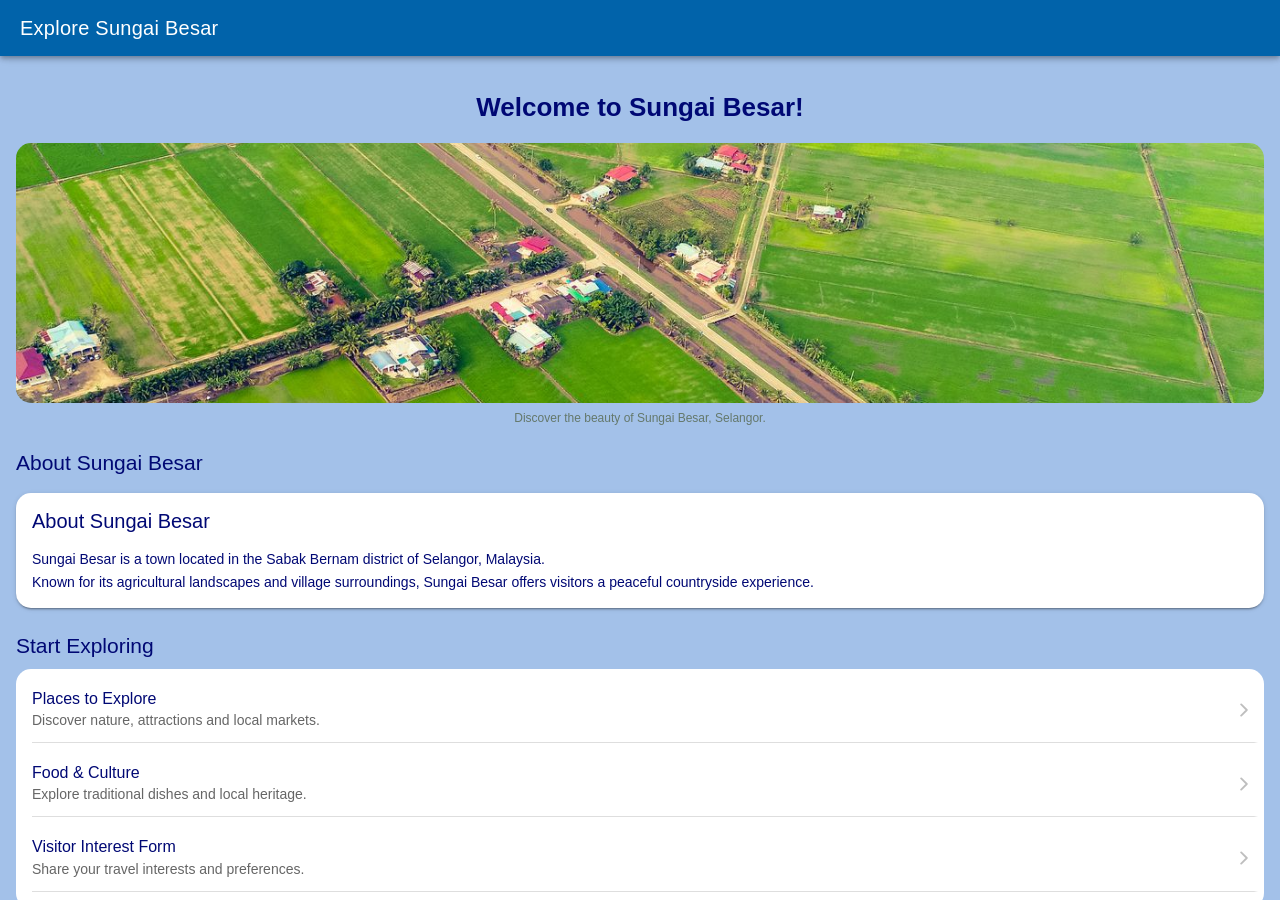
<file: Source/index.html>
<!doctype html>
<html lang="en">
<head>
  <meta charset="utf-8">
  <meta name="viewport"
    content="width=device-width, initial-scale=1">

  <title>Explore Sungai Besar</title>

  <!-- Local Ionic Library -->
  <script type="module"
    src="vendor/ionic/dist/ionic/ionic.esm.js">
  </script>

  <link rel="stylesheet"
    href="vendor/ionic/css/ionic.bundle.css">

  <!-- Custom CSS -->
  <link rel="stylesheet" href="css/style.css">
</head>

<body>
  <ion-app>

    <!-- Header -->
    <ion-header>
      <ion-toolbar class="home-toolbar" color="secondary">
        <ion-title>Explore Sungai Besar</ion-title>
      </ion-toolbar>
    </ion-header>

    <ion-content class="ion-padding home-content">

      <!-- Welcome -->
      <h1 class="welcome-title">
        Welcome to Sungai Besar!
      </h1>

      <!-- Sungai Besar Picture -->
      <figure class="home-picture">
        <img
          src="images/sungai-besar.jpg"
          alt="Scenic view of Sungai Besar, Selangor">

        <figcaption>
          Discover the beauty of Sungai Besar,
          Selangor.
        </figcaption>
      </figure>

      <h2 class="home-heading">
        About Sungai Besar
      </h2>

      <!-- About Hometown -->
      <ion-card class="home-about">

        <ion-card-header>
          <ion-card-title>
            About Sungai Besar
          </ion-card-title>
        </ion-card-header>

        <ion-card-content>
          <p>
            Sungai Besar is a town located
            in the Sabak Bernam district
            of Selangor, Malaysia.
          </p>

          <p>
            Known for its agricultural
            landscapes and village
            surroundings, Sungai Besar
            offers visitors a peaceful
            countryside experience.
          </p>
        </ion-card-content>

      </ion-card>

      <!-- Navigation -->
      <h2 class="home-heading">
        Start Exploring
      </h2>

      <ion-list class="home-navigation">

        <ion-item href="places.html" detail="true">
          <ion-label class="ion-text-wrap">
            <h2>Places to Explore</h2>
            <p>
              Discover nature, attractions
              and local markets.
            </p>
          </ion-label>
        </ion-item>

        <ion-item href="food.html" detail="true">
          <ion-label class="ion-text-wrap">
            <h2>Food & Culture</h2>
            <p>
              Explore traditional dishes
              and local heritage.
            </p>
          </ion-label>
        </ion-item>

        <ion-item href="interest.html" detail="true">
          <ion-label class="ion-text-wrap">
            <h2>Visitor Interest Form</h2>
            <p>
              Share your travel interests
              and preferences.
            </p>
          </ion-label>
        </ion-item>

      </ion-list>

      <!-- Hometown Highlights -->
      <h2 class="home-heading">
        What Makes Sungai Besar Special?
      </h2>

      <ion-card>
        <ion-card-content>

          <h3>Beautiful Countryside</h3>
          <p>
            Peaceful paddy fields and
            agricultural landscapes.
          </p>

          <h3>Traditional Food</h3>
          <p>
            Local dishes influenced by
            Javanese and Banjar heritage.
          </p>

          <h3>Local Community</h3>
          <p>
            Traditional village life,
            markets and cultural activities.
          </p>

        </ion-card-content>
      </ion-card>

    </ion-content>

  </ion-app>
</body>
</html>
</file>
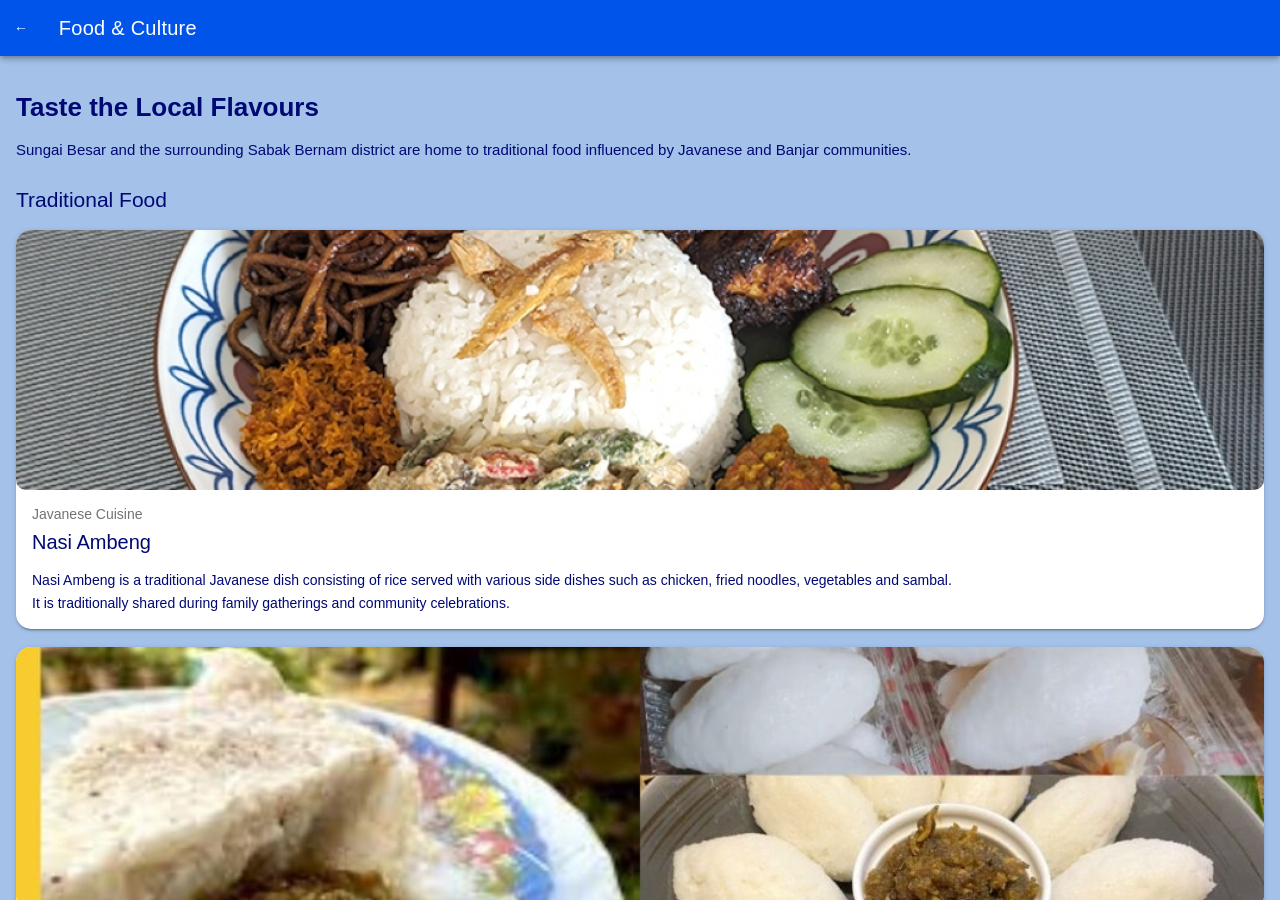
<file: Source/food.html>
<!doctype html>
<html lang="en">
<head>
  <meta charset="utf-8">
  <meta name="viewport"
    content="width=device-width, initial-scale=1">

  <title>Food & Culture</title>

  <!-- Local Ionic Library -->
  <script type="module"
    src="vendor/ionic/dist/ionic/ionic.esm.js">
  </script>

  <link rel="stylesheet"
    href="vendor/ionic/css/ionic.bundle.css">

  <!-- Custom CSS -->
  <link rel="stylesheet" href="css/style.css">
</head>

<body>
  <ion-app>

    <!-- Header -->
    <ion-header>
      <ion-toolbar color="primary">

        <ion-buttons slot="start">
          <ion-button href="index.html">
            &#8592; 
          </ion-button>
        </ion-buttons>

        <ion-title>Food & Culture</ion-title>

      </ion-toolbar>
    </ion-header>

    <ion-content class="ion-padding">

      <h1>Taste the Local Flavours</h1>

      <p>
        Sungai Besar and the surrounding
        Sabak Bernam district are home to
        traditional food influenced by
        Javanese and Banjar communities.
      </p>

      <h2>Traditional Food</h2>

      <!-- Food 1 -->
      <ion-card>

        <img
          class="food-photo"
          src="images/nasi-ambeng.jpg"
          alt="Traditional Nasi Ambeng served
          with rice and side dishes">

        <ion-card-header>
          <ion-card-subtitle>
            Javanese Cuisine
          </ion-card-subtitle>

          <ion-card-title>
            Nasi Ambeng
          </ion-card-title>
        </ion-card-header>

        <ion-card-content>
          <p>
            Nasi Ambeng is a traditional
            Javanese dish consisting of rice
            served with various side dishes
            such as chicken, fried noodles,
            vegetables and sambal.
          </p>

          <p>
            It is traditionally shared
            during family gatherings
            and community celebrations.
          </p>
        </ion-card-content>

      </ion-card>

      <!-- Food 2 -->
      <ion-card>

        <img
          class="food-photo"
          src="images/punten.jpg"
          alt="Traditional punten rice
          served with spicy sambal">

        <ion-card-header>
          <ion-card-subtitle>
            Traditional Breakfast
          </ion-card-subtitle>

          <ion-card-title>
            Punten & Sambal Ijo
          </ion-card-title>
        </ion-card-header>

        <ion-card-content>
          <p>
            Punten is a traditional
            Javanese dish made from rice,
            coconut milk and salt.
          </p>

          <p>
            The rice is mashed and shaped
            before being served with spicy
            sambal. It is commonly enjoyed
            for breakfast or as a snack.
          </p>
        </ion-card-content>

      </ion-card>

      <!-- Food 3 -->
      <ion-card>

        <img
          class="food-photo"
          src="images/wadai-kiping.jpg"
          alt="Traditional Banjar dessert
          Wadei Kepeng">

        <ion-card-header>
          <ion-card-subtitle>
            Banjar Heritage
          </ion-card-subtitle>

          <ion-card-title>
            Wadei Kepeng
          </ion-card-title>
        </ion-card-header>

        <ion-card-content>
          <p>
            Wadei Kepeng is a traditional
            sweet dessert associated with
            the Banjar community.
          </p>

          <p>
            It is part of the culinary
            heritage found in the
            Sabak Bernam district.
          </p>
        </ion-card-content>

      </ion-card>

      <!-- Cultural Heritage -->
      <h2>Local Culture & Heritage</h2>

      <ion-card>
        <ion-card-header>
          <ion-card-title>
            A Community Rich in Traditions
          </ion-card-title>
        </ion-card-header>

        <ion-card-content>
          <p>
            Sabak Bernam is home to
            communities with Javanese,
            Banjar and Bugis heritage.
          </p>

          <p>
            Traditional food, agriculture,
            fishing and village activities
            form an important part of
            the district's identity.
          </p>
        </ion-card-content>
      </ion-card>

      <!-- Ionic List -->
      <h2>Cultural Highlights</h2>

      <ion-list>

        <ion-item>
          <ion-label class="ion-text-wrap">
            <h2>Traditional Cooking</h2>
            <p>
              Recipes passed down through
              generations.
            </p>
          </ion-label>
        </ion-item>

        <ion-item>
          <ion-label class="ion-text-wrap">
            <h2>Agricultural Heritage</h2>
            <p>
              Rice farming and village
              agricultural activities.
            </p>
          </ion-label>
        </ion-item>

        <ion-item>
          <ion-label class="ion-text-wrap">
            <h2>Community Traditions</h2>
            <p>
              Family gatherings, shared
              meals and local celebrations.
            </p>
          </ion-label>
        </ion-item>

      </ion-list>

      <!-- Embedded Video -->
      <h2>Discover Sabak Bernam</h2>

      <p>
        Watch this Tourism Selangor video
        introducing the natural beauty
        and traditional culture of
        Sabak Bernam.
      </p>

      <div class="video-container">

        <iframe
          src="https://www.youtube.com/embed/Qe6mgtisTdI"
          title="Sabak Bernam tourism video
          by Tourism Selangor"
          width="560"
          height="315"
          allowfullscreen>
        </iframe>

      </div>

      <p>
        An internet connection is required
        to play this video.
      </p>

      <p>
        <a href="https://www.youtube.com/watch?v=Qe6mgtisTdI">
          Watch the video on YouTube
        </a>
      </p>

      <!-- References -->
      <h2>Learn More</h2>

      <p>
        Find more information about the
        district and its local attractions.
      </p>

      <ion-button
        expand="block"
        fill="outline"
        href="https://selangor.travel/exploring-sabak-bernam-a-two-day-travel-guide/">

        Tourism Selangor

      </ion-button>

      <!-- Navigation -->
      <ion-button
        expand="block"
        href="index.html">

        Back to Home

      </ion-button>

    </ion-content>

  </ion-app>
</body>
</html>
</file>
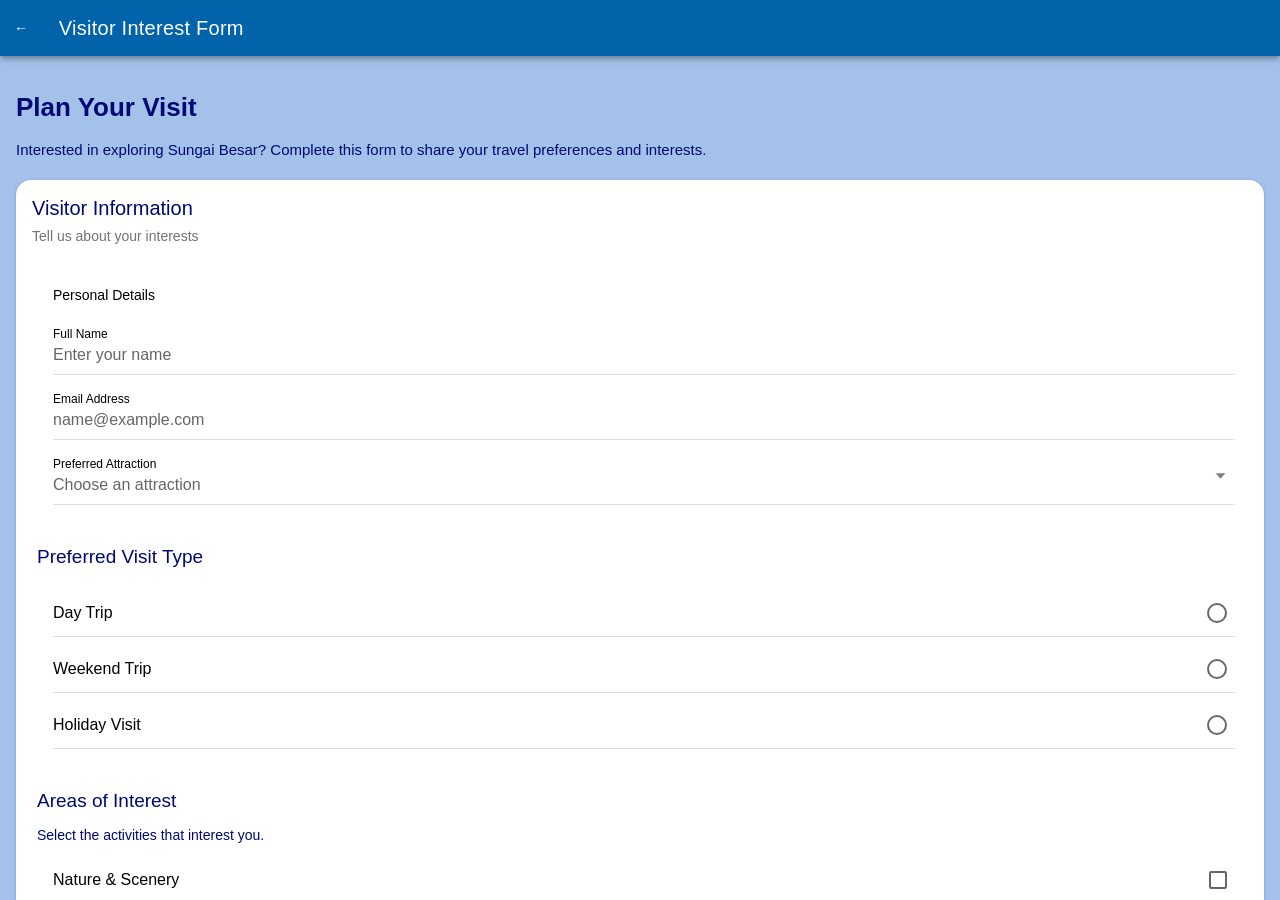
<file: Source/interest.html>
<!doctype html>
<html lang="en">
<head>
  <meta charset="utf-8">
  <meta name="viewport"
    content="width=device-width, initial-scale=1">

  <title>Visitor Interest Form</title>

  <!-- Local Ionic Library -->
  <script type="module"
    src="vendor/ionic/dist/ionic/ionic.esm.js">
  </script>

  <link rel="stylesheet"
    href="vendor/ionic/css/ionic.bundle.css">

  <!-- Custom CSS -->
  <link rel="stylesheet" href="css/style.css">
</head>

<body>
  <ion-app>

    <!-- Header -->
    <ion-header>
      <ion-toolbar color="secondary">

        <ion-buttons slot="start">
          <ion-button href="index.html">
           &#8592; 
          </ion-button>
        </ion-buttons>

        <ion-title>Visitor Interest Form</ion-title>

      </ion-toolbar>
    </ion-header>

    <ion-content class="ion-padding">

      <h1>Plan Your Visit</h1>

      <p>
        Interested in exploring Sungai Besar?
        Complete this form to share your
        travel preferences and interests.
      </p>

      <ion-card>

        <ion-card-header>
          <ion-card-title>
            Visitor Information
          </ion-card-title>

          <ion-card-subtitle>
            Tell us about your interests
          </ion-card-subtitle>
        </ion-card-header>

        <ion-card-content>

          <!-- Demonstration form only -->
          <form id="visitorForm">

            <!-- Text and Email Input -->
            <ion-list>

              <ion-list-header>
                <ion-label>
                  Personal Details
                </ion-label>
              </ion-list-header>

              <ion-item>
                <ion-input
                  id="fullName"
                  name="fullName"
                  type="text"
                  label="Full Name"
                  label-placement="stacked"
                  placeholder="Enter your name">
                </ion-input>
              </ion-item>

              <ion-item>
                <ion-input
                  id="email"
                  name="email"
                  type="email"
                  label="Email Address"
                  label-placement="stacked"
                  placeholder="name@example.com">
                </ion-input>
              </ion-item>

              <!-- Dropdown -->
              <ion-item>
                <ion-select
                  id="attraction"
                  name="attraction"
                  label="Preferred Attraction"
                  label-placement="stacked"
                  placeholder="Choose an attraction">

                  <ion-select-option value="paddy">
                    Sungai Besar Paddy Fields
                  </ion-select-option>

                  <ion-select-option value="market">
                    Pasar Petang Sungai Haji Dorani
                  </ion-select-option>

                  <ion-select-option value="beach">
                    Pantai Bagan Nakhoda Omar
                  </ion-select-option>

                </ion-select>
              </ion-item>

            </ion-list>

            <!-- Radio Buttons -->
            <h2 id="visitPreferenceLabel">
              Preferred Visit Type
            </h2>

            <ion-radio-group
              id="visitPreference"
              name="visitPreference"
              aria-labelledby="visitPreferenceLabel">

              <ion-list>

                <ion-item>
                  <ion-radio
                    value="day-trip"
                    justify="space-between">
                    Day Trip
                  </ion-radio>
                </ion-item>

                <ion-item>
                  <ion-radio
                    value="weekend"
                    justify="space-between">
                    Weekend Trip
                  </ion-radio>
                </ion-item>

                <ion-item>
                  <ion-radio
                    value="holiday"
                    justify="space-between">
                    Holiday Visit
                  </ion-radio>
                </ion-item>

              </ion-list>

            </ion-radio-group>

            <!-- Checkboxes -->
            <h2>Areas of Interest</h2>

            <p>
              Select the activities that
              interest you.
            </p>

            <ion-list>

              <ion-item>
                <ion-checkbox
                  name="nature"
                  value="nature"
                  justify="space-between">
                  Nature & Scenery
                </ion-checkbox>
              </ion-item>

              <ion-item>
                <ion-checkbox
                  name="food"
                  value="food"
                  justify="space-between">
                  Local Food
                </ion-checkbox>
              </ion-item>

              <ion-item>
                <ion-checkbox
                  name="culture"
                  value="culture"
                  justify="space-between">
                  Culture & Heritage
                </ion-checkbox>
              </ion-item>

              <ion-item>
                <ion-checkbox
                  name="shopping"
                  value="shopping"
                  justify="space-between">
                  Local Markets
                </ion-checkbox>
              </ion-item>

            </ion-list>

            <!-- Toggle -->
            <h2>Preferences</h2>

            <ion-list>
              <ion-item>
                <ion-toggle
                  id="updates"
                  name="updates"
                  justify="space-between">
                  Interested in Travel Updates
                </ion-toggle>
              </ion-item>
            </ion-list>

            <!-- Textarea -->
            <h2>Additional Comments</h2>

            <ion-textarea
              id="comments"
              name="comments"
              label="Your Comments"
              label-placement="stacked"
              placeholder="Share what you would like to explore."
              rows="4"
              auto-grow="true">
            </ion-textarea>

            <!-- Button: no processing -->
            <ion-button
              type="button"
              expand="block"
              color="success"
              class="ion-margin-top">
              Submit
            </ion-button>

          </form>

        </ion-card-content>
      </ion-card>

      <!-- Navigation -->
      <ion-button
        expand="block"
        fill="outline"
        href="index.html">
        Back to Home
      </ion-button>

    </ion-content>

  </ion-app>
</body>
</html>
</file>
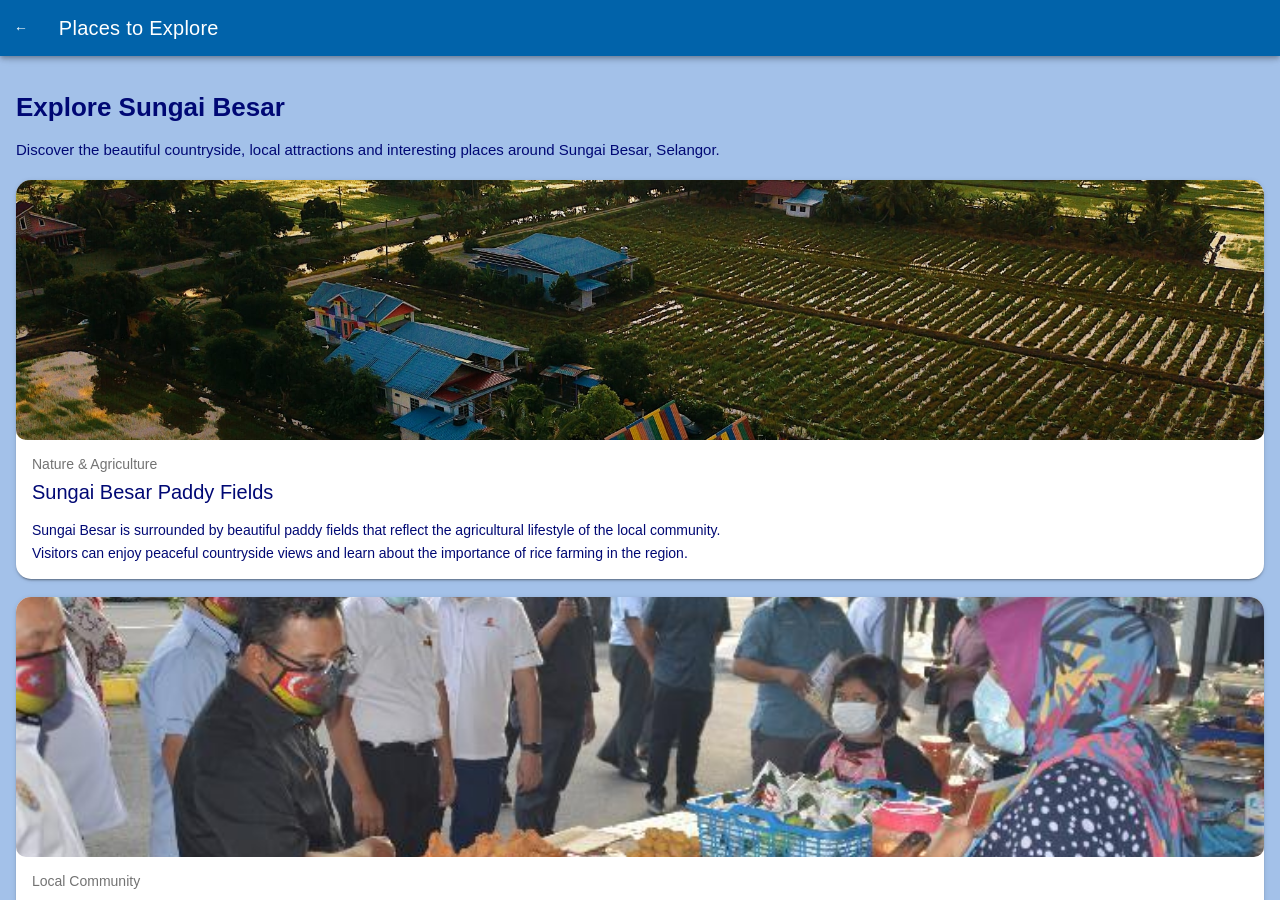
<file: Source/places.html>
<!doctype html>
<html lang="en">
<head>
  <meta charset="utf-8">
  <meta name="viewport"
    content="width=device-width, initial-scale=1">

  <title>Places to Explore</title>

  <!-- Local Ionic Library -->
  <script type="module"
    src="vendor/ionic/dist/ionic/ionic.esm.js">
  </script>

  <link rel="stylesheet"
    href="vendor/ionic/css/ionic.bundle.css">

  <!-- Custom CSS -->
  <link rel="stylesheet" href="css/style.css">
</head>

<body>
  <ion-app>

    <!-- Header -->
    <ion-header>
      <ion-toolbar color="secondary">

        <ion-buttons slot="start">
          <ion-button href="index.html">
            &#8592; 
          </ion-button>
        </ion-buttons>

        <ion-title>Places to Explore</ion-title>

      </ion-toolbar>
    </ion-header>

    <ion-content class="ion-padding">

      <h1>Explore Sungai Besar</h1>

      <p>
        Discover the beautiful countryside,
        local attractions and interesting
        places around Sungai Besar, Selangor.
      </p>

      <!-- Attraction 1 -->
      <ion-card>

        <img
          class="place-photo"
          src="images/paddy-field.jpg"
          alt="Green paddy fields in Sungai Besar">

        <ion-card-header>
          <ion-card-subtitle>
            Nature & Agriculture
          </ion-card-subtitle>

          <ion-card-title>
            Sungai Besar Paddy Fields
          </ion-card-title>
        </ion-card-header>

        <ion-card-content>
          <p>
            Sungai Besar is surrounded by
            beautiful paddy fields that
            reflect the agricultural
            lifestyle of the local community.
          </p>

          <p>
            Visitors can enjoy peaceful
            countryside views and learn
            about the importance of rice
            farming in the region.
          </p>
        </ion-card-content>

      </ion-card>

      <!-- Attraction 2 -->
      <ion-card>

        <img
          class="place-photo"
          src="images/dorani-market.jpg"
          alt="Local market in Sungai Haji Dorani">

        <ion-card-header>
          <ion-card-subtitle>
            Local Community
          </ion-card-subtitle>

          <ion-card-title>
            Pasar Petang Sungai Haji Dorani
          </ion-card-title>
        </ion-card-header>

        <ion-card-content>
          <p>
            This local market offers visitors
            a chance to experience the daily
            life of the community.
          </p>

          <p>
            Visitors can explore stalls
            selling fresh seafood,
            traditional kuih and other
            local products.
          </p>
        </ion-card-content>

      </ion-card>

      <!-- Attraction 3 -->
      <ion-card>

        <img
          class="place-photo"
          src="images/bagan-nakhoda-omar.jpg"
          alt="Coastal scenery at Bagan Nakhoda Omar">

        <ion-card-header>
          <ion-card-subtitle>
            Beach & Recreation
          </ion-card-subtitle>

          <ion-card-title>
            Pantai Bagan Nakhoda Omar
          </ion-card-title>
        </ion-card-header>

        <ion-card-content>
          <p>
            Located in the Sabak Bernam
            district, Pantai Bagan Nakhoda
            Omar is a coastal destination
            with relaxing seaside views.
          </p>

          <p>
            The surrounding area is also
            associated with fishing
            activities and local seafood.
          </p>
        </ion-card-content>

      </ion-card>

      <!-- Ionic List -->
      <h2>Things to Experience</h2>

      <ion-list>

        <ion-item>
          <ion-label class="ion-text-wrap">
            <h2>Enjoy Countryside Views</h2>
            <p>
              Observe the paddy fields
              from public roads and paths.
            </p>
          </ion-label>
        </ion-item>

        <ion-item>
          <ion-label class="ion-text-wrap">
            <h2>Explore Local Markets</h2>
            <p>
              Discover traditional food
              and locally sold products.
            </p>
          </ion-label>
        </ion-item>

        <ion-item>
          <ion-label class="ion-text-wrap">
            <h2>Experience Coastal Life</h2>
            <p>
              Enjoy the seaside atmosphere
              and fishing village heritage.
            </p>
          </ion-label>
        </ion-item>

      </ion-list>

      <!-- HTML Table -->
      <h2>Attraction Comparison</h2>

      <p>
        Compare the attractions before
        planning your visit.
      </p>

      <div class="table-container">

        <table>

          <caption>
            Places to Explore Around Sungai Besar
          </caption>

          <thead>
            <tr>
              <th scope="col">Attraction</th>
              <th scope="col">Category</th>
              <th scope="col">Main Feature</th>
            </tr>
          </thead>

          <tbody>

            <tr>
              <th scope="row">
                Sungai Besar Paddy Fields
              </th>
              <td>Nature</td>
              <td>Rice fields</td>
            </tr>

            <tr>
              <th scope="row">
                Pasar Petang Sungai Haji Dorani
              </th>
              <td>Market</td>
              <td>Local products</td>
            </tr>

            <tr>
              <th scope="row">
                Pantai Bagan Nakhoda Omar
              </th>
              <td>Recreation</td>
              <td>Coastal scenery</td>
            </tr>

          </tbody>

        </table>

      </div>

      <!-- External Link -->
      <h2>More Information</h2>

      <p>
        Discover additional attractions
        through the official tourism website.
      </p>

      <ion-button
        expand="block"
        color = "secondary"
        fill="outline"
        href="https://selangor.travel/discover-sabak-bernam/">

        Visit Tourism Selangor

      </ion-button>

      <!-- Home Navigation -->
      <ion-button
        expand="block"
        href="index.html">

        Back to Home

      </ion-button>

    </ion-content>

  </ion-app>
</body>
</html>
</file>
<file: Source/vendor/ionic/css/ionic.bundle.css>
:root{--ion-color-primary:#0054e9;--ion-color-primary-rgb:0,84,233;--ion-color-primary-contrast:#fff;--ion-color-primary-contrast-rgb:255,255,255;--ion-color-primary-shade:#004acd;--ion-color-primary-tint:#1a65eb;--ion-color-secondary:#0163aa;--ion-color-secondary-rgb:1,99,170;--ion-color-secondary-contrast:#fff;--ion-color-secondary-contrast-rgb:255,255,255;--ion-color-secondary-shade:#015796;--ion-color-secondary-tint:#1a73b3;--ion-color-tertiary:#6030ff;--ion-color-tertiary-rgb:96,48,255;--ion-color-tertiary-contrast:#fff;--ion-color-tertiary-contrast-rgb:255,255,255;--ion-color-tertiary-shade:#542ae0;--ion-color-tertiary-tint:#7045ff;--ion-color-success:#2dd55b;--ion-color-success-rgb:45,213,91;--ion-color-success-contrast:#000;--ion-color-success-contrast-rgb:0,0,0;--ion-color-success-shade:#28bb50;--ion-color-success-tint:#42d96b;--ion-color-warning:#ffc409;--ion-color-warning-rgb:255,196,9;--ion-color-warning-contrast:#000;--ion-color-warning-contrast-rgb:0,0,0;--ion-color-warning-shade:#e0ac08;--ion-color-warning-tint:#ffca22;--ion-color-danger:#c5000f;--ion-color-danger-rgb:197,0,15;--ion-color-danger-contrast:#fff;--ion-color-danger-contrast-rgb:255,255,255;--ion-color-danger-shade:#ad000d;--ion-color-danger-tint:#cb1a27;--ion-color-light:#f4f5f8;--ion-color-light-rgb:244,245,248;--ion-color-light-contrast:#000;--ion-color-light-contrast-rgb:0,0,0;--ion-color-light-shade:#d7d8da;--ion-color-light-tint:#f5f6f9;--ion-color-medium:#636469;--ion-color-medium-rgb:99,100,105;--ion-color-medium-contrast:#fff;--ion-color-medium-contrast-rgb:255,255,255;--ion-color-medium-shade:#57585c;--ion-color-medium-tint:#737478;--ion-color-dark:#222428;--ion-color-dark-rgb:34,36,40;--ion-color-dark-contrast:#fff;--ion-color-dark-contrast-rgb:255,255,255;--ion-color-dark-shade:#1e2023;--ion-color-dark-tint:#383a3e}html.ios{--ion-default-font:-apple-system,BlinkMacSystemFont,"Helvetica Neue","Roboto",sans-serif}html.md{--ion-default-font:"Roboto","Helvetica Neue",sans-serif}body.backdrop-no-scroll{overflow:hidden}html.ios ion-footer.modal-footer-moving ion-toolbar:first-of-type,html.ios ion-modal ion-footer ion-toolbar:first-of-type,html.ios ion-modal.modal-card ion-header ion-toolbar:first-of-type,html.ios ion-modal.modal-sheet ion-header ion-toolbar:first-of-type{padding-top:6px}html.ios ion-modal.modal-card ion-header ion-toolbar:last-of-type,html.ios ion-modal.modal-sheet ion-header ion-toolbar:last-of-type{padding-bottom:6px}html.ios .modal-footer-moving ion-toolbar,html.ios ion-modal ion-toolbar{padding-right:calc(var(--ion-safe-area-right) + 8px);padding-left:calc(var(--ion-safe-area-left) + 8px)}@media screen and (min-width:768px){html.ios ion-modal.modal-card:first-of-type{--backdrop-opacity:0.18}}ion-modal.modal-default.show-modal~ion-modal.modal-default{--backdrop-opacity:0;--box-shadow:none}html.ios ion-modal.modal-card .ion-page{border-top-left-radius:var(--border-radius)}.ion-color-primary{--ion-color-base:var(--ion-color-primary, #0054e9)!important;--ion-color-base-rgb:var(--ion-color-primary-rgb, 0, 84, 233)!important;--ion-color-contrast:var(--ion-color-primary-contrast, #fff)!important;--ion-color-contrast-rgb:var(--ion-color-primary-contrast-rgb, 255, 255, 255)!important;--ion-color-shade:var(--ion-color-primary-shade, #004acd)!important;--ion-color-tint:var(--ion-color-primary-tint, #1a65eb)!important}.ion-color-secondary{--ion-color-base:var(--ion-color-secondary, #0163aa)!important;--ion-color-base-rgb:var(--ion-color-secondary-rgb, 1, 99, 170)!important;--ion-color-contrast:var(--ion-color-secondary-contrast, #fff)!important;--ion-color-contrast-rgb:var(--ion-color-secondary-contrast-rgb, 255, 255, 255)!important;--ion-color-shade:var(--ion-color-secondary-shade, #015796)!important;--ion-color-tint:var(--ion-color-secondary-tint, #1a73b3)!important}.ion-color-tertiary{--ion-color-base:var(--ion-color-tertiary, #6030ff)!important;--ion-color-base-rgb:var(--ion-color-tertiary-rgb, 96, 48, 255)!important;--ion-color-contrast:var(--ion-color-tertiary-contrast, #fff)!important;--ion-color-contrast-rgb:var(--ion-color-tertiary-contrast-rgb, 255, 255, 255)!important;--ion-color-shade:var(--ion-color-tertiary-shade, #542ae0)!important;--ion-color-tint:var(--ion-color-tertiary-tint, #7045ff)!important}.ion-color-success{--ion-color-base:var(--ion-color-success, #2dd55b)!important;--ion-color-base-rgb:var(--ion-color-success-rgb, 45, 213, 91)!important;--ion-color-contrast:var(--ion-color-success-contrast, #000)!important;--ion-color-contrast-rgb:var(--ion-color-success-contrast-rgb, 0, 0, 0)!important;--ion-color-shade:var(--ion-color-success-shade, #28bb50)!important;--ion-color-tint:var(--ion-color-success-tint, #42d96b)!important}.ion-color-warning{--ion-color-base:var(--ion-color-warning, #ffc409)!important;--ion-color-base-rgb:var(--ion-color-warning-rgb, 255, 196, 9)!important;--ion-color-contrast:var(--ion-color-warning-contrast, #000)!important;--ion-color-contrast-rgb:var(--ion-color-warning-contrast-rgb, 0, 0, 0)!important;--ion-color-shade:var(--ion-color-warning-shade, #e0ac08)!important;--ion-color-tint:var(--ion-color-warning-tint, #ffca22)!important}.ion-color-danger{--ion-color-base:var(--ion-color-danger, #c5000f)!important;--ion-color-base-rgb:var(--ion-color-danger-rgb, 197, 0, 15)!important;--ion-color-contrast:var(--ion-color-danger-contrast, #fff)!important;--ion-color-contrast-rgb:var(--ion-color-danger-contrast-rgb, 255, 255, 255)!important;--ion-color-shade:var(--ion-color-danger-shade, #ad000d)!important;--ion-color-tint:var(--ion-color-danger-tint, #cb1a27)!important}.ion-color-light{--ion-color-base:var(--ion-color-light, #f4f5f8)!important;--ion-color-base-rgb:var(--ion-color-light-rgb, 244, 245, 248)!important;--ion-color-contrast:var(--ion-color-light-contrast, #000)!important;--ion-color-contrast-rgb:var(--ion-color-light-contrast-rgb, 0, 0, 0)!important;--ion-color-shade:var(--ion-color-light-shade, #d7d8da)!important;--ion-color-tint:var(--ion-color-light-tint, #f5f6f9)!important}.ion-color-medium{--ion-color-base:var(--ion-color-medium, #636469)!important;--ion-color-base-rgb:var(--ion-color-medium-rgb, 99, 100, 105)!important;--ion-color-contrast:var(--ion-color-medium-contrast, #fff)!important;--ion-color-contrast-rgb:var(--ion-color-medium-contrast-rgb, 255, 255, 255)!important;--ion-color-shade:var(--ion-color-medium-shade, #57585c)!important;--ion-color-tint:var(--ion-color-medium-tint, #737478)!important}.ion-color-dark{--ion-color-base:var(--ion-color-dark, #222428)!important;--ion-color-base-rgb:var(--ion-color-dark-rgb, 34, 36, 40)!important;--ion-color-contrast:var(--ion-color-dark-contrast, #fff)!important;--ion-color-contrast-rgb:var(--ion-color-dark-contrast-rgb, 255, 255, 255)!important;--ion-color-shade:var(--ion-color-dark-shade, #1e2023)!important;--ion-color-tint:var(--ion-color-dark-tint, #383a3e)!important}.ion-page{left:0;right:0;top:0;bottom:0;display:flex;position:absolute;flex-direction:column;justify-content:space-between;contain:layout size style;z-index:0}.ion-page.ion-page-overlay-passthrough{pointer-events:none}ion-modal>.ion-page{position:relative;contain:layout style;min-height:0;height:100%}ion-modal ion-content.content-sizing ion-nav,ion-modal ion-content.content-sizing ion-nav>.ion-page{position:relative;contain:layout style;height:auto}ion-modal ion-content.content-sizing ion-nav{display:grid}ion-modal ion-content.content-sizing ion-nav>.ion-page{grid-row:1;grid-column:1}.split-pane-visible>.ion-page.split-pane-main{position:relative}.ion-page-hidden,ion-action-sheet-controller,ion-alert-controller,ion-loading-controller,ion-menu-controller,ion-modal-controller,ion-nav-controller,ion-picker-controller,ion-popover-controller,ion-route,ion-route-redirect,ion-router,ion-select-option,ion-toast-controller{display:none!important}.ion-page-invisible{opacity:0}.can-go-back>ion-header ion-back-button{display:block}html.plt-ios.plt-hybrid,html.plt-ios.plt-pwa{--ion-statusbar-padding:20px}@supports(padding-top:20px){html{--ion-safe-area-top:var(--ion-statusbar-padding)}}@supports(padding-top:env(safe-area-inset-top)){html{--ion-safe-area-top:var(--safe-area-inset-top, env(safe-area-inset-top));--ion-safe-area-bottom:var(--safe-area-inset-bottom, env(safe-area-inset-bottom));--ion-safe-area-left:var(--safe-area-inset-left, env(safe-area-inset-left));--ion-safe-area-right:var(--safe-area-inset-right, env(safe-area-inset-right))}}ion-card-header.ion-color .ion-inherit-color,ion-card.ion-color .ion-inherit-color{color:inherit}.menu-content{transform:translate3d(0,0,0)}.menu-content-open{cursor:pointer;touch-action:manipulation;pointer-events:none;overflow-y:hidden}.menu-content-open ion-content{--overflow:hidden}.menu-content-open .ion-content-scroll-host{overflow:hidden}.ios .menu-content-reveal{box-shadow:-8px 0 42px rgba(0,0,0,.08)}[dir=rtl].ios .menu-content-reveal{box-shadow:8px 0 42px rgba(0,0,0,.08)}.md .menu-content-push,.md .menu-content-reveal{box-shadow:4px 0 16px rgba(0,0,0,.18)}ion-accordion-group.accordion-group-expand-inset>ion-accordion:first-of-type{border-top-left-radius:8px;border-top-right-radius:8px}ion-accordion-group.accordion-group-expand-inset>ion-accordion:last-of-type{border-bottom-left-radius:8px;border-bottom-right-radius:8px}ion-accordion-group>ion-accordion:last-of-type ion-item[slot=header]{--border-width:0px}ion-accordion.accordion-animated>[slot=header] .ion-accordion-toggle-icon{transition:transform .3s cubic-bezier(.25, .8, .5, 1)}@media(prefers-reduced-motion:reduce){ion-accordion .ion-accordion-toggle-icon{transition:none!important}}ion-accordion.accordion-expanded>[slot=header] .ion-accordion-toggle-icon,ion-accordion.accordion-expanding>[slot=header] .ion-accordion-toggle-icon{transform:rotate(180deg)}ion-accordion-group.accordion-group-expand-inset.md>ion-accordion.accordion-previous ion-item[slot=header]{--border-width:0px;--inner-border-width:0px}ion-accordion-group.accordion-group-expand-inset.md>ion-accordion.accordion-expanded:first-of-type,ion-accordion-group.accordion-group-expand-inset.md>ion-accordion.accordion-expanding:first-of-type{margin-top:0}ion-input input::-webkit-date-and-time-value{text-align:start}.ion-datetime-button-overlay{--width:fit-content;--height:fit-content}.ion-datetime-button-overlay ion-datetime.datetime-grid{width:320px;min-height:320px}[ion-last-focus],[role=banner][tabindex="-1"]:focus,[role=heading][aria-level="1"][tabindex="-1"]:focus,[role=main][tabindex="-1"]:focus,h1[tabindex="-1"]:focus,header[tabindex="-1"]:focus,main[tabindex="-1"]:focus{outline:0}.popover-viewport:has(>ion-content){overflow:hidden}@supports not selector(:has(> ion-content)){.popover-viewport{overflow:hidden}}audio,canvas,progress,video{vertical-align:baseline}audio:not([controls]){display:none;height:0}b,strong{font-weight:700}img{max-width:100%}hr{height:1px;border-width:0;box-sizing:content-box}pre{overflow:auto}code,kbd,pre,samp{font-family:monospace,monospace;font-size:1em}input,label,select,textarea{font-family:inherit;line-height:normal}textarea{overflow:auto;height:auto;font:inherit;color:inherit}textarea::placeholder{padding-left:2px}form,input,optgroup,select{margin:0;font:inherit;color:inherit}html input[type=button],input[type=reset],input[type=submit]{cursor:pointer;-webkit-appearance:button}.ion-tappable,[tappable],[tappable] div,[tappable] ion-icon,[tappable] ion-label,[tappable] span,a,a div,a ion-icon,a ion-label,a span,button,button div,button ion-icon,button ion-label,button span,input,textarea{touch-action:manipulation}a ion-label,button ion-label{pointer-events:none}button{padding:0;border:0;border-radius:0;font-family:inherit;font-style:inherit;font-variant:inherit;line-height:1;text-transform:none;cursor:pointer;-webkit-appearance:button}[tappable]{cursor:pointer}a[disabled],button[disabled],html input[disabled]{cursor:default}button::-moz-focus-inner,input::-moz-focus-inner{padding:0;border:0}input[type=number]::-webkit-inner-spin-button,input[type=number]::-webkit-outer-spin-button{height:auto}input[type=search]::-webkit-search-cancel-button,input[type=search]::-webkit-search-decoration{-webkit-appearance:none}table{border-collapse:collapse;border-spacing:0}td,th{padding:0}*{box-sizing:border-box;-webkit-tap-highlight-color:transparent;-webkit-touch-callout:none}html{--ion-dynamic-font:-apple-system-body;--ion-font-family:var(--ion-default-font);width:100%;height:100%;-webkit-text-size-adjust:100%;text-size-adjust:100%;font-family:var(--ion-font-family)}html.ion-ce body{display:block}html.plt-pwa{height:100vh}body{background:var(--ion-background-color);color:var(--ion-text-color);-moz-osx-font-smoothing:grayscale;-webkit-font-smoothing:antialiased;margin:0;padding:0;position:fixed;width:100%;max-width:100%;height:100%;max-height:100%;transform:translateZ(0);text-rendering:optimizeLegibility;overflow:hidden;touch-action:manipulation;-webkit-user-drag:none;-ms-content-zooming:none;word-wrap:break-word;overscroll-behavior-y:none;-webkit-text-size-adjust:none;text-size-adjust:none}@supports(-webkit-touch-callout:none){html{font:var(--ion-dynamic-font, 16px var(--ion-font-family))}}a{background-color:transparent;color:var(--ion-color-primary,#0054e9)}h1,h2,h3,h4,h5,h6{margin-top:16px;margin-bottom:10px;font-weight:500;line-height:1.2}h1{margin-top:20px;font-size:1.625rem}h2{margin-top:18px;font-size:1.5rem}h3{font-size:1.375rem}h4{font-size:1.25rem}h5{font-size:1.125rem}h6{font-size:1rem}small{font-size:75%}sub,sup{position:relative;font-size:75%;line-height:0;vertical-align:baseline}sup{top:-.5em}sub{bottom:-.25em}.ion-no-padding{--padding-start:0;--padding-end:0;--padding-top:0;--padding-bottom:0;padding:0}.ion-padding{--padding-start:var(--ion-padding, 16px);--padding-end:var(--ion-padding, 16px);--padding-top:var(--ion-padding, 16px);--padding-bottom:var(--ion-padding, 16px);-webkit-padding-start:var(--ion-padding,16px);padding-inline-start:var(--ion-padding,16px);-webkit-padding-end:var(--ion-padding,16px);padding-inline-end:var(--ion-padding,16px);padding-top:var(--ion-padding,16px);padding-bottom:var(--ion-padding,16px)}.ion-padding-top{--padding-top:var(--ion-padding, 16px);padding-top:var(--ion-padding,16px)}.ion-padding-start{--padding-start:var(--ion-padding, 16px);-webkit-padding-start:var(--ion-padding,16px);padding-inline-start:var(--ion-padding,16px)}.ion-padding-end{--padding-end:var(--ion-padding, 16px);-webkit-padding-end:var(--ion-padding,16px);padding-inline-end:var(--ion-padding,16px)}.ion-padding-bottom{--padding-bottom:var(--ion-padding, 16px);padding-bottom:var(--ion-padding,16px)}.ion-padding-vertical{--padding-top:var(--ion-padding, 16px);--padding-bottom:var(--ion-padding, 16px);padding-top:var(--ion-padding,16px);padding-bottom:var(--ion-padding,16px)}.ion-padding-horizontal{--padding-start:var(--ion-padding, 16px);--padding-end:var(--ion-padding, 16px);-webkit-padding-start:var(--ion-padding,16px);padding-inline-start:var(--ion-padding,16px);-webkit-padding-end:var(--ion-padding,16px);padding-inline-end:var(--ion-padding,16px)}.ion-no-margin{--margin-start:0;--margin-end:0;--margin-top:0;--margin-bottom:0;margin:0}.ion-margin{--margin-start:var(--ion-margin, 16px);--margin-end:var(--ion-margin, 16px);--margin-top:var(--ion-margin, 16px);--margin-bottom:var(--ion-margin, 16px);-webkit-margin-start:var(--ion-margin,16px);margin-inline-start:var(--ion-margin,16px);-webkit-margin-end:var(--ion-margin,16px);margin-inline-end:var(--ion-margin,16px);margin-top:var(--ion-margin,16px);margin-bottom:var(--ion-margin,16px)}.ion-margin-top{--margin-top:var(--ion-margin, 16px);margin-top:var(--ion-margin,16px)}.ion-margin-start{--margin-start:var(--ion-margin, 16px);-webkit-margin-start:var(--ion-margin,16px);margin-inline-start:var(--ion-margin,16px)}.ion-margin-end{--margin-end:var(--ion-margin, 16px);-webkit-margin-end:var(--ion-margin,16px);margin-inline-end:var(--ion-margin,16px)}.ion-margin-bottom{--margin-bottom:var(--ion-margin, 16px);margin-bottom:var(--ion-margin,16px)}.ion-margin-vertical{--margin-top:var(--ion-margin, 16px);--margin-bottom:var(--ion-margin, 16px);margin-top:var(--ion-margin,16px);margin-bottom:var(--ion-margin,16px)}.ion-margin-horizontal{--margin-start:var(--ion-margin, 16px);--margin-end:var(--ion-margin, 16px);-webkit-margin-start:var(--ion-margin,16px);margin-inline-start:var(--ion-margin,16px);-webkit-margin-end:var(--ion-margin,16px);margin-inline-end:var(--ion-margin,16px)}.ion-float-left{float:left!important}.ion-float-right{float:right!important}.ion-float-start{float:left!important}[dir=rtl] .ion-float-start{float:right!important}@supports selector(:dir(rtl)){.ion-float-start:dir(rtl){float:right!important}.ion-float-end:dir(rtl){float:left!important}}.ion-float-end{float:right!important}[dir=rtl] .ion-float-end{float:left!important}.ion-text-center{text-align:center!important}.ion-text-justify{text-align:justify!important}.ion-text-start{text-align:start!important}.ion-text-end{text-align:end!important}.ion-text-left{text-align:left!important}.ion-text-right{text-align:right!important}.ion-text-nowrap{white-space:nowrap!important}.ion-text-wrap{white-space:normal!important}.ion-text-uppercase{text-transform:uppercase!important}.ion-text-lowercase{text-transform:lowercase!important}.ion-text-capitalize{text-transform:capitalize!important}.ion-align-content-start{align-content:flex-start!important}.ion-align-content-end{align-content:flex-end!important}.ion-align-content-center{align-content:center!important}.ion-align-content-between{align-content:space-between!important}.ion-align-content-around{align-content:space-around!important}.ion-align-content-stretch{align-content:stretch!important}.ion-align-items-start{align-items:start!important}.ion-align-items-end{align-items:end!important}.ion-align-items-center{align-items:center!important}.ion-align-items-stretch{align-items:stretch!important}.ion-align-items-baseline{align-items:baseline!important}.ion-align-self-start{align-self:start!important}.ion-align-self-end{align-self:end!important}.ion-align-self-center{align-self:center!important}.ion-align-self-stretch{align-self:stretch!important}.ion-align-self-baseline{align-self:baseline!important}.ion-align-self-auto{align-self:auto!important}@media(min-width:576px){.ion-float-sm-left{float:left!important}.ion-float-sm-right{float:right!important}.ion-float-sm-start{float:left!important}[dir=rtl] .ion-float-sm-start{float:right!important}@supports selector(:dir(rtl)){.ion-float-sm-start:dir(rtl){float:right!important}.ion-float-sm-end:dir(rtl){float:left!important}}.ion-float-sm-end{float:right!important}[dir=rtl] .ion-float-sm-end{float:left!important}.ion-text-sm-center{text-align:center!important}.ion-text-sm-justify{text-align:justify!important}.ion-text-sm-start{text-align:start!important}.ion-text-sm-end{text-align:end!important}.ion-text-sm-left{text-align:left!important}.ion-text-sm-right{text-align:right!important}.ion-text-sm-nowrap{white-space:nowrap!important}.ion-text-sm-wrap{white-space:normal!important}.ion-text-sm-uppercase{text-transform:uppercase!important}.ion-text-sm-lowercase{text-transform:lowercase!important}.ion-text-sm-capitalize{text-transform:capitalize!important}.ion-align-content-sm-start{align-content:flex-start!important}.ion-align-content-sm-end{align-content:flex-end!important}.ion-align-content-sm-center{align-content:center!important}.ion-align-content-sm-between{align-content:space-between!important}.ion-align-content-sm-around{align-content:space-around!important}.ion-align-content-sm-stretch{align-content:stretch!important}.ion-align-items-sm-start{align-items:start!important}.ion-align-items-sm-end{align-items:end!important}.ion-align-items-sm-center{align-items:center!important}.ion-align-items-sm-stretch{align-items:stretch!important}.ion-align-items-sm-baseline{align-items:baseline!important}.ion-align-self-sm-start{align-self:start!important}.ion-align-self-sm-end{align-self:end!important}.ion-align-self-sm-center{align-self:center!important}.ion-align-self-sm-stretch{align-self:stretch!important}.ion-align-self-sm-baseline{align-self:baseline!important}.ion-align-self-sm-auto{align-self:auto!important}}@media(min-width:768px){.ion-float-md-left{float:left!important}.ion-float-md-right{float:right!important}.ion-float-md-start{float:left!important}[dir=rtl] .ion-float-md-start{float:right!important}@supports selector(:dir(rtl)){.ion-float-md-start:dir(rtl){float:right!important}.ion-float-md-end:dir(rtl){float:left!important}}.ion-float-md-end{float:right!important}[dir=rtl] .ion-float-md-end{float:left!important}.ion-text-md-center{text-align:center!important}.ion-text-md-justify{text-align:justify!important}.ion-text-md-start{text-align:start!important}.ion-text-md-end{text-align:end!important}.ion-text-md-left{text-align:left!important}.ion-text-md-right{text-align:right!important}.ion-text-md-nowrap{white-space:nowrap!important}.ion-text-md-wrap{white-space:normal!important}.ion-text-md-uppercase{text-transform:uppercase!important}.ion-text-md-lowercase{text-transform:lowercase!important}.ion-text-md-capitalize{text-transform:capitalize!important}.ion-align-content-md-start{align-content:flex-start!important}.ion-align-content-md-end{align-content:flex-end!important}.ion-align-content-md-center{align-content:center!important}.ion-align-content-md-between{align-content:space-between!important}.ion-align-content-md-around{align-content:space-around!important}.ion-align-content-md-stretch{align-content:stretch!important}.ion-align-items-md-start{align-items:start!important}.ion-align-items-md-end{align-items:end!important}.ion-align-items-md-center{align-items:center!important}.ion-align-items-md-stretch{align-items:stretch!important}.ion-align-items-md-baseline{align-items:baseline!important}.ion-align-self-md-start{align-self:start!important}.ion-align-self-md-end{align-self:end!important}.ion-align-self-md-center{align-self:center!important}.ion-align-self-md-stretch{align-self:stretch!important}.ion-align-self-md-baseline{align-self:baseline!important}.ion-align-self-md-auto{align-self:auto!important}}@media(min-width:992px){.ion-float-lg-left{float:left!important}.ion-float-lg-right{float:right!important}.ion-float-lg-start{float:left!important}[dir=rtl] .ion-float-lg-start{float:right!important}@supports selector(:dir(rtl)){.ion-float-lg-start:dir(rtl){float:right!important}.ion-float-lg-end:dir(rtl){float:left!important}}.ion-float-lg-end{float:right!important}[dir=rtl] .ion-float-lg-end{float:left!important}.ion-text-lg-center{text-align:center!important}.ion-text-lg-justify{text-align:justify!important}.ion-text-lg-start{text-align:start!important}.ion-text-lg-end{text-align:end!important}.ion-text-lg-left{text-align:left!important}.ion-text-lg-right{text-align:right!important}.ion-text-lg-nowrap{white-space:nowrap!important}.ion-text-lg-wrap{white-space:normal!important}.ion-text-lg-uppercase{text-transform:uppercase!important}.ion-text-lg-lowercase{text-transform:lowercase!important}.ion-text-lg-capitalize{text-transform:capitalize!important}.ion-align-content-lg-start{align-content:flex-start!important}.ion-align-content-lg-end{align-content:flex-end!important}.ion-align-content-lg-center{align-content:center!important}.ion-align-content-lg-between{align-content:space-between!important}.ion-align-content-lg-around{align-content:space-around!important}.ion-align-content-lg-stretch{align-content:stretch!important}.ion-align-items-lg-start{align-items:start!important}.ion-align-items-lg-end{align-items:end!important}.ion-align-items-lg-center{align-items:center!important}.ion-align-items-lg-stretch{align-items:stretch!important}.ion-align-items-lg-baseline{align-items:baseline!important}.ion-align-self-lg-start{align-self:start!important}.ion-align-self-lg-end{align-self:end!important}.ion-align-self-lg-center{align-self:center!important}.ion-align-self-lg-stretch{align-self:stretch!important}.ion-align-self-lg-baseline{align-self:baseline!important}.ion-align-self-lg-auto{align-self:auto!important}}@media(min-width:1200px){.ion-float-xl-left{float:left!important}.ion-float-xl-right{float:right!important}.ion-float-xl-start{float:left!important}[dir=rtl] .ion-float-xl-start{float:right!important}@supports selector(:dir(rtl)){.ion-float-xl-start:dir(rtl){float:right!important}.ion-float-xl-end:dir(rtl){float:left!important}}.ion-float-xl-end{float:right!important}[dir=rtl] .ion-float-xl-end{float:left!important}.ion-text-xl-center{text-align:center!important}.ion-text-xl-justify{text-align:justify!important}.ion-text-xl-start{text-align:start!important}.ion-text-xl-end{text-align:end!important}.ion-text-xl-left{text-align:left!important}.ion-text-xl-right{text-align:right!important}.ion-text-xl-nowrap{white-space:nowrap!important}.ion-text-xl-wrap{white-space:normal!important}.ion-text-xl-uppercase{text-transform:uppercase!important}.ion-text-xl-lowercase{text-transform:lowercase!important}.ion-text-xl-capitalize{text-transform:capitalize!important}.ion-align-content-xl-start{align-content:flex-start!important}.ion-align-content-xl-end{align-content:flex-end!important}.ion-align-content-xl-center{align-content:center!important}.ion-align-content-xl-between{align-content:space-between!important}.ion-align-content-xl-around{align-content:space-around!important}.ion-align-content-xl-stretch{align-content:stretch!important}.ion-align-items-xl-start{align-items:start!important}.ion-align-items-xl-end{align-items:end!important}.ion-align-items-xl-center{align-items:center!important}.ion-align-items-xl-stretch{align-items:stretch!important}.ion-align-items-xl-baseline{align-items:baseline!important}.ion-align-self-xl-start{align-self:start!important}.ion-align-self-xl-end{align-self:end!important}.ion-align-self-xl-center{align-self:center!important}.ion-align-self-xl-stretch{align-self:stretch!important}.ion-align-self-xl-baseline{align-self:baseline!important}.ion-align-self-xl-auto{align-self:auto!important}}.ion-justify-content-start{justify-content:flex-start!important}.ion-justify-content-end{justify-content:flex-end!important}.ion-justify-content-center{justify-content:center!important}.ion-justify-content-between{justify-content:space-between!important}.ion-justify-content-around{justify-content:space-around!important}.ion-justify-content-evenly{justify-content:space-evenly!important}@media(min-width:576px){.ion-justify-content-sm-start{justify-content:flex-start!important}.ion-justify-content-sm-end{justify-content:flex-end!important}.ion-justify-content-sm-center{justify-content:center!important}.ion-justify-content-sm-between{justify-content:space-between!important}.ion-justify-content-sm-around{justify-content:space-around!important}.ion-justify-content-sm-evenly{justify-content:space-evenly!important}}@media(min-width:768px){.ion-justify-content-md-start{justify-content:flex-start!important}.ion-justify-content-md-end{justify-content:flex-end!important}.ion-justify-content-md-center{justify-content:center!important}.ion-justify-content-md-between{justify-content:space-between!important}.ion-justify-content-md-around{justify-content:space-around!important}.ion-justify-content-md-evenly{justify-content:space-evenly!important}}@media(min-width:992px){.ion-justify-content-lg-start{justify-content:flex-start!important}.ion-justify-content-lg-end{justify-content:flex-end!important}.ion-justify-content-lg-center{justify-content:center!important}.ion-justify-content-lg-between{justify-content:space-between!important}.ion-justify-content-lg-around{justify-content:space-around!important}.ion-justify-content-lg-evenly{justify-content:space-evenly!important}}@media(min-width:1200px){.ion-justify-content-xl-start{justify-content:flex-start!important}.ion-justify-content-xl-end{justify-content:flex-end!important}.ion-justify-content-xl-center{justify-content:center!important}.ion-justify-content-xl-between{justify-content:space-between!important}.ion-justify-content-xl-around{justify-content:space-around!important}.ion-justify-content-xl-evenly{justify-content:space-evenly!important}}.ion-flex-row{flex-direction:row!important}.ion-flex-row-reverse{flex-direction:row-reverse!important}.ion-flex-column{flex-direction:column!important}.ion-flex-column-reverse{flex-direction:column-reverse!important}@media(min-width:576px){.ion-flex-sm-row{flex-direction:row!important}.ion-flex-sm-row-reverse{flex-direction:row-reverse!important}.ion-flex-sm-column{flex-direction:column!important}.ion-flex-sm-column-reverse{flex-direction:column-reverse!important}}@media(min-width:768px){.ion-flex-md-row{flex-direction:row!important}.ion-flex-md-row-reverse{flex-direction:row-reverse!important}.ion-flex-md-column{flex-direction:column!important}.ion-flex-md-column-reverse{flex-direction:column-reverse!important}}@media(min-width:992px){.ion-flex-lg-row{flex-direction:row!important}.ion-flex-lg-row-reverse{flex-direction:row-reverse!important}.ion-flex-lg-column{flex-direction:column!important}.ion-flex-lg-column-reverse{flex-direction:column-reverse!important}}@media(min-width:1200px){.ion-flex-xl-row{flex-direction:row!important}.ion-flex-xl-row-reverse{flex-direction:row-reverse!important}.ion-flex-xl-column{flex-direction:column!important}.ion-flex-xl-column-reverse{flex-direction:column-reverse!important}}.ion-wrap{flex-wrap:wrap!important}.ion-nowrap{flex-wrap:nowrap!important}.ion-wrap-reverse{flex-wrap:wrap-reverse!important}.ion-flex-wrap{flex-wrap:wrap!important}.ion-flex-nowrap{flex-wrap:nowrap!important}.ion-flex-wrap-reverse{flex-wrap:wrap-reverse!important}@media(min-width:576px){.ion-flex-sm-wrap{flex-wrap:wrap!important}.ion-flex-sm-nowrap{flex-wrap:nowrap!important}.ion-flex-sm-wrap-reverse{flex-wrap:wrap-reverse!important}}@media(min-width:768px){.ion-flex-md-wrap{flex-wrap:wrap!important}.ion-flex-md-nowrap{flex-wrap:nowrap!important}.ion-flex-md-wrap-reverse{flex-wrap:wrap-reverse!important}}@media(min-width:992px){.ion-flex-lg-wrap{flex-wrap:wrap!important}.ion-flex-lg-nowrap{flex-wrap:nowrap!important}.ion-flex-lg-wrap-reverse{flex-wrap:wrap-reverse!important}}@media(min-width:1200px){.ion-flex-xl-wrap{flex-wrap:wrap!important}.ion-flex-xl-nowrap{flex-wrap:nowrap!important}.ion-flex-xl-wrap-reverse{flex-wrap:wrap-reverse!important}}.ion-flex-1{flex:1!important}.ion-flex-auto{flex:auto!important}.ion-flex-initial{flex:initial!important}.ion-flex-none{flex:none!important}@media(min-width:576px){.ion-flex-sm-1{flex:1!important}.ion-flex-sm-auto{flex:auto!important}.ion-flex-sm-initial{flex:initial!important}.ion-flex-sm-none{flex:none!important}}@media(min-width:768px){.ion-flex-md-1{flex:1!important}.ion-flex-md-auto{flex:auto!important}.ion-flex-md-initial{flex:initial!important}.ion-flex-md-none{flex:none!important}}@media(min-width:992px){.ion-flex-lg-1{flex:1!important}.ion-flex-lg-auto{flex:auto!important}.ion-flex-lg-initial{flex:initial!important}.ion-flex-lg-none{flex:none!important}}@media(min-width:1200px){.ion-flex-xl-1{flex:1!important}.ion-flex-xl-auto{flex:auto!important}.ion-flex-xl-initial{flex:initial!important}.ion-flex-xl-none{flex:none!important}}.ion-flex-grow-0{flex-grow:0!important}.ion-flex-grow-1{flex-grow:1!important}.ion-flex-shrink-0{flex-shrink:0!important}.ion-flex-shrink-1{flex-shrink:1!important}.ion-order-first{order:-1!important}.ion-order-0{order:0!important}.ion-order-1{order:1!important}.ion-order-2{order:2!important}.ion-order-3{order:3!important}.ion-order-4{order:4!important}.ion-order-5{order:5!important}.ion-order-6{order:6!important}.ion-order-7{order:7!important}.ion-order-8{order:8!important}.ion-order-9{order:9!important}.ion-order-10{order:10!important}.ion-order-11{order:11!important}.ion-order-12{order:12!important}.ion-order-last{order:13!important}.ion-hide,.ion-hide-down,.ion-hide-up{display:none!important}@media(max-width:575.98px){.ion-hide-sm-down{display:none!important}}@media(max-width:767.98px){.ion-hide-md-down{display:none!important}}@media(max-width:991.98px){.ion-hide-lg-down{display:none!important}}@media(max-width:1199.98px){.ion-hide-xl-down{display:none!important}}.ion-display-none{display:none!important}@media(min-width:576px){.ion-flex-sm-grow-0{flex-grow:0!important}.ion-flex-sm-grow-1{flex-grow:1!important}.ion-flex-sm-shrink-0{flex-shrink:0!important}.ion-flex-sm-shrink-1{flex-shrink:1!important}.ion-order-sm-first{order:-1!important}.ion-order-sm-0{order:0!important}.ion-order-sm-1{order:1!important}.ion-order-sm-2{order:2!important}.ion-order-sm-3{order:3!important}.ion-order-sm-4{order:4!important}.ion-order-sm-5{order:5!important}.ion-order-sm-6{order:6!important}.ion-order-sm-7{order:7!important}.ion-order-sm-8{order:8!important}.ion-order-sm-9{order:9!important}.ion-order-sm-10{order:10!important}.ion-order-sm-11{order:11!important}.ion-order-sm-12{order:12!important}.ion-order-sm-last{order:13!important}.ion-display-sm-none,.ion-hide-sm-up{display:none!important}}@media(min-width:768px){.ion-flex-md-grow-0{flex-grow:0!important}.ion-flex-md-grow-1{flex-grow:1!important}.ion-flex-md-shrink-0{flex-shrink:0!important}.ion-flex-md-shrink-1{flex-shrink:1!important}.ion-order-md-first{order:-1!important}.ion-order-md-0{order:0!important}.ion-order-md-1{order:1!important}.ion-order-md-2{order:2!important}.ion-order-md-3{order:3!important}.ion-order-md-4{order:4!important}.ion-order-md-5{order:5!important}.ion-order-md-6{order:6!important}.ion-order-md-7{order:7!important}.ion-order-md-8{order:8!important}.ion-order-md-9{order:9!important}.ion-order-md-10{order:10!important}.ion-order-md-11{order:11!important}.ion-order-md-12{order:12!important}.ion-order-md-last{order:13!important}.ion-display-md-none,.ion-hide-md-up{display:none!important}}@media(min-width:992px){.ion-flex-lg-grow-0{flex-grow:0!important}.ion-flex-lg-grow-1{flex-grow:1!important}.ion-flex-lg-shrink-0{flex-shrink:0!important}.ion-flex-lg-shrink-1{flex-shrink:1!important}.ion-order-lg-first{order:-1!important}.ion-order-lg-0{order:0!important}.ion-order-lg-1{order:1!important}.ion-order-lg-2{order:2!important}.ion-order-lg-3{order:3!important}.ion-order-lg-4{order:4!important}.ion-order-lg-5{order:5!important}.ion-order-lg-6{order:6!important}.ion-order-lg-7{order:7!important}.ion-order-lg-8{order:8!important}.ion-order-lg-9{order:9!important}.ion-order-lg-10{order:10!important}.ion-order-lg-11{order:11!important}.ion-order-lg-12{order:12!important}.ion-order-lg-last{order:13!important}.ion-display-lg-none,.ion-hide-lg-up{display:none!important}}@media(min-width:1200px){.ion-flex-xl-grow-0{flex-grow:0!important}.ion-flex-xl-grow-1{flex-grow:1!important}.ion-flex-xl-shrink-0{flex-shrink:0!important}.ion-flex-xl-shrink-1{flex-shrink:1!important}.ion-order-xl-first{order:-1!important}.ion-order-xl-0{order:0!important}.ion-order-xl-1{order:1!important}.ion-order-xl-2{order:2!important}.ion-order-xl-3{order:3!important}.ion-order-xl-4{order:4!important}.ion-order-xl-5{order:5!important}.ion-order-xl-6{order:6!important}.ion-order-xl-7{order:7!important}.ion-order-xl-8{order:8!important}.ion-order-xl-9{order:9!important}.ion-order-xl-10{order:10!important}.ion-order-xl-11{order:11!important}.ion-order-xl-12{order:12!important}.ion-order-xl-last{order:13!important}.ion-display-xl-none,.ion-hide-xl-up{display:none!important}.ion-display-xl-inline{display:inline!important}}.ion-display-inline{display:inline!important}@media(min-width:576px){.ion-display-sm-inline{display:inline!important}}@media(min-width:768px){.ion-display-md-inline{display:inline!important}}@media(min-width:992px){.ion-display-lg-inline{display:inline!important}.ion-display-lg-inline-block{display:inline-block!important}}.ion-display-inline-block{display:inline-block!important}@media(min-width:576px){.ion-display-sm-inline-block{display:inline-block!important}}@media(min-width:768px){.ion-display-md-inline-block{display:inline-block!important}}@media(min-width:1200px){.ion-display-xl-inline-block{display:inline-block!important}.ion-display-xl-block{display:block!important}}.ion-display-block{display:block!important}@media(min-width:576px){.ion-display-sm-block{display:block!important}}@media(min-width:768px){.ion-display-md-block{display:block!important}}@media(min-width:992px){.ion-display-lg-block{display:block!important}.ion-display-lg-flex{display:flex!important}}.ion-display-flex{display:flex!important}@media(min-width:576px){.ion-display-sm-flex{display:flex!important}}@media(min-width:768px){.ion-display-md-flex{display:flex!important}}@media(min-width:1200px){.ion-display-xl-flex{display:flex!important}.ion-display-xl-inline-flex{display:inline-flex!important}}.ion-display-inline-flex{display:inline-flex!important}@media(min-width:576px){.ion-display-sm-inline-flex{display:inline-flex!important}}@media(min-width:768px){.ion-display-md-inline-flex{display:inline-flex!important}}@media(min-width:992px){.ion-display-lg-inline-flex{display:inline-flex!important}.ion-display-lg-grid{display:grid!important}}.ion-display-grid{display:grid!important}@media(min-width:576px){.ion-display-sm-grid{display:grid!important}}@media(min-width:768px){.ion-display-md-grid{display:grid!important}}@media(min-width:1200px){.ion-display-xl-grid{display:grid!important}.ion-display-xl-inline-grid{display:inline-grid!important}}.ion-display-inline-grid{display:inline-grid!important}@media(min-width:576px){.ion-display-sm-inline-grid{display:inline-grid!important}}@media(min-width:768px){.ion-display-md-inline-grid{display:inline-grid!important}}@media(min-width:992px){.ion-display-lg-inline-grid{display:inline-grid!important}.ion-display-lg-table{display:table!important}}.ion-display-table{display:table!important}@media(min-width:576px){.ion-display-sm-table{display:table!important}}@media(min-width:768px){.ion-display-md-table{display:table!important}}@media(min-width:1200px){.ion-display-xl-table{display:table!important}.ion-display-xl-table-cell{display:table-cell!important}}.ion-display-table-cell{display:table-cell!important}@media(min-width:576px){.ion-display-sm-table-cell{display:table-cell!important}}@media(min-width:768px){.ion-display-md-table-cell{display:table-cell!important}}@media(min-width:992px){.ion-display-lg-table-cell{display:table-cell!important}.ion-display-lg-table-row{display:table-row!important}}.ion-display-table-row{display:table-row!important}@media(min-width:576px){.ion-display-sm-table-row{display:table-row!important}}@media(min-width:768px){.ion-display-md-table-row{display:table-row!important}}@media(min-width:1200px){.ion-display-xl-table-row{display:table-row!important}}
</file>
<file: Source/css/style.css>
/* General Page Styling */
ion-content {
  --background: #a3c1e9;
}

h1 {
  color: #000874;
  font-size: 26px;
  font-weight: bold;
  margin-top: 20px;
}

h2 {
  color: #000874;
  font-size: 21px;
  margin-top: 25px;
}

p {
  color: #000874;
  font-size: 15px;
  line-height: 1.6;
}

/* Ionic Cards */
ion-card {
  border-radius: 15px;
  margin: 18px 0;
}

ion-card-title {
  color: #000874;
  font-size: 20px;
}

ion-card-content {
  line-height: 1.6;
  border-radius: 15px
}

/* Ionic List */
ion-list {
  background: transparent;
  border-radius: 15px
}

ion-item {
  --background: #ffffff;
  --border-radius: 10px;
  margin-bottom: 8px;
}

/* Images */
img {
  max-width: 100%;
  height: auto;
  border-radius: 10px;
}

.place-photo {
  display: block;
  width: 100%;
  height: 260px;
  object-fit: cover;
}

/* Scrollable Table */
.table-container {
  overflow-x: auto;
  margin-top: 15px;
  margin-bottom: 25px;
}

/* Table Styling */
table {
  width: 100%;
  border-collapse: collapse;
  background-color: white;
}

caption {
  padding: 12px;
  font-weight: bold;
  color: #000874;
}

th, td {
  border: 1px solid #d5e2d9;
  padding: 12px;
  text-align: left;
}

th {
  background-color: #dcefe3;
  color: #000874;
}

td {
  color: #0c110f;
}


.food-photo {
  display: block;
  width: 100%;
  height: 260px;
  object-fit: cover;
}

/* Embedded Video */
.video-container {
  width: 100%;
  margin-top: 15px;
  margin-bottom: 20px;
}

.video-container iframe {
  display: block;
  width: 100%;
  height: 220px;
  border: 0;
}


/* Visitor Form */
#visitorForm {
  padding: 5px;
}

#visitorForm h2 {
  font-size: 19px;
  color: #000874;
  margin-top: 25px;
  margin-bottom: 12px;
}

#visitorForm ion-list {
  margin-bottom: 15px;
}

#visitorForm ion-item {
  margin-bottom: 8px;
}

#visitorForm ion-textarea {
  background-color: #ffffff;
  border-radius: 10px;
  padding: 10px;
}


/* Welcome Section */
.welcome-title {
  color: #000874;
  text-align: center;
  font-size: 26px;
  font-weight: bold;
  margin-top: 20px;
  margin-bottom: 20px;
}

/* Homepage Picture */
.home-picture {
  margin: 0 0 20px;
}

.home-picture img {
  display: block;
  width: 100%;
  height: 260px;
  object-fit: cover;
  border-radius: 15px;
}

.home-picture figcaption {
  text-align: center;
  font-size: 12px;
  color: #64786b;
  margin-top: 8px;
}

/* Welcome Description */
.welcome-description {
  text-align: center;
  font-size: 15px;
  line-height: 1.7;
  margin-bottom: 25px;
}

/* Hometown Highlights */
.home-content h3 {
  color: #000874;
  font-size: 17px;
  font-weight: bold;
  margin-top: 15px;
}
</file>
